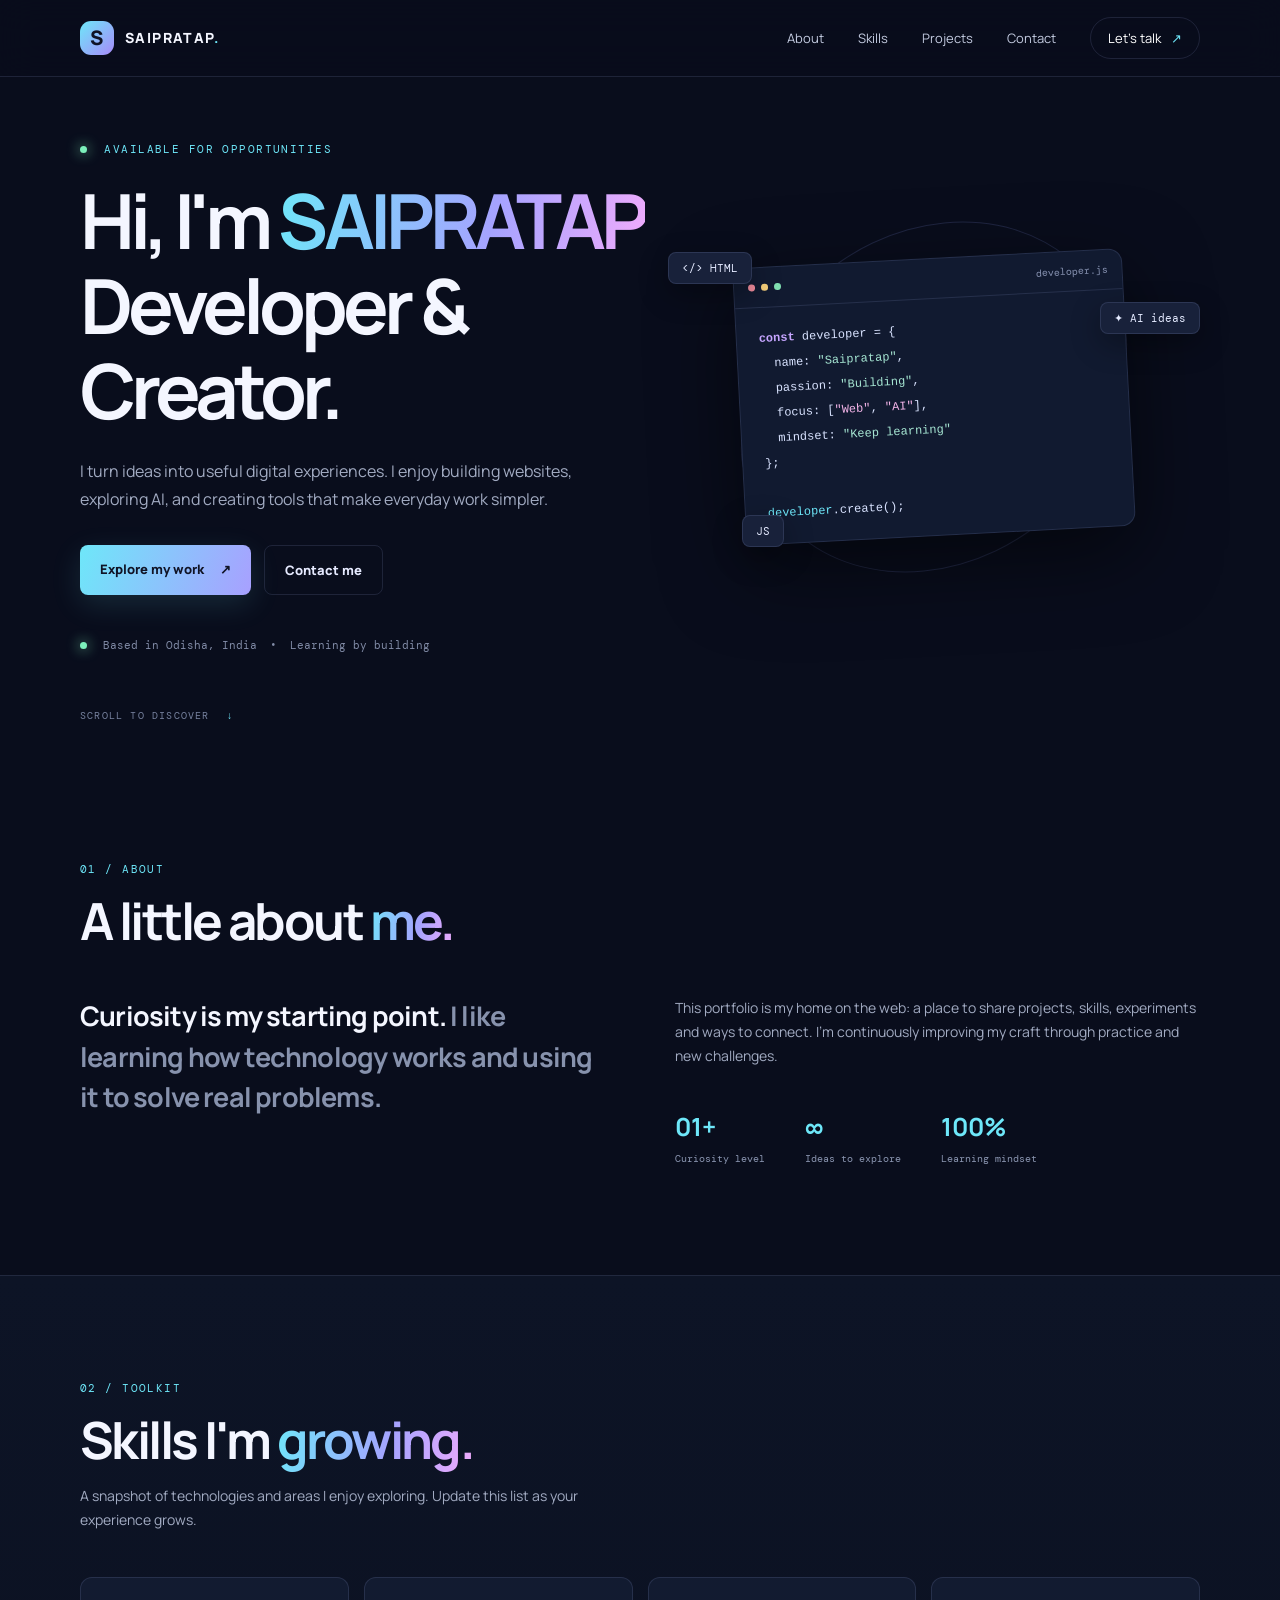
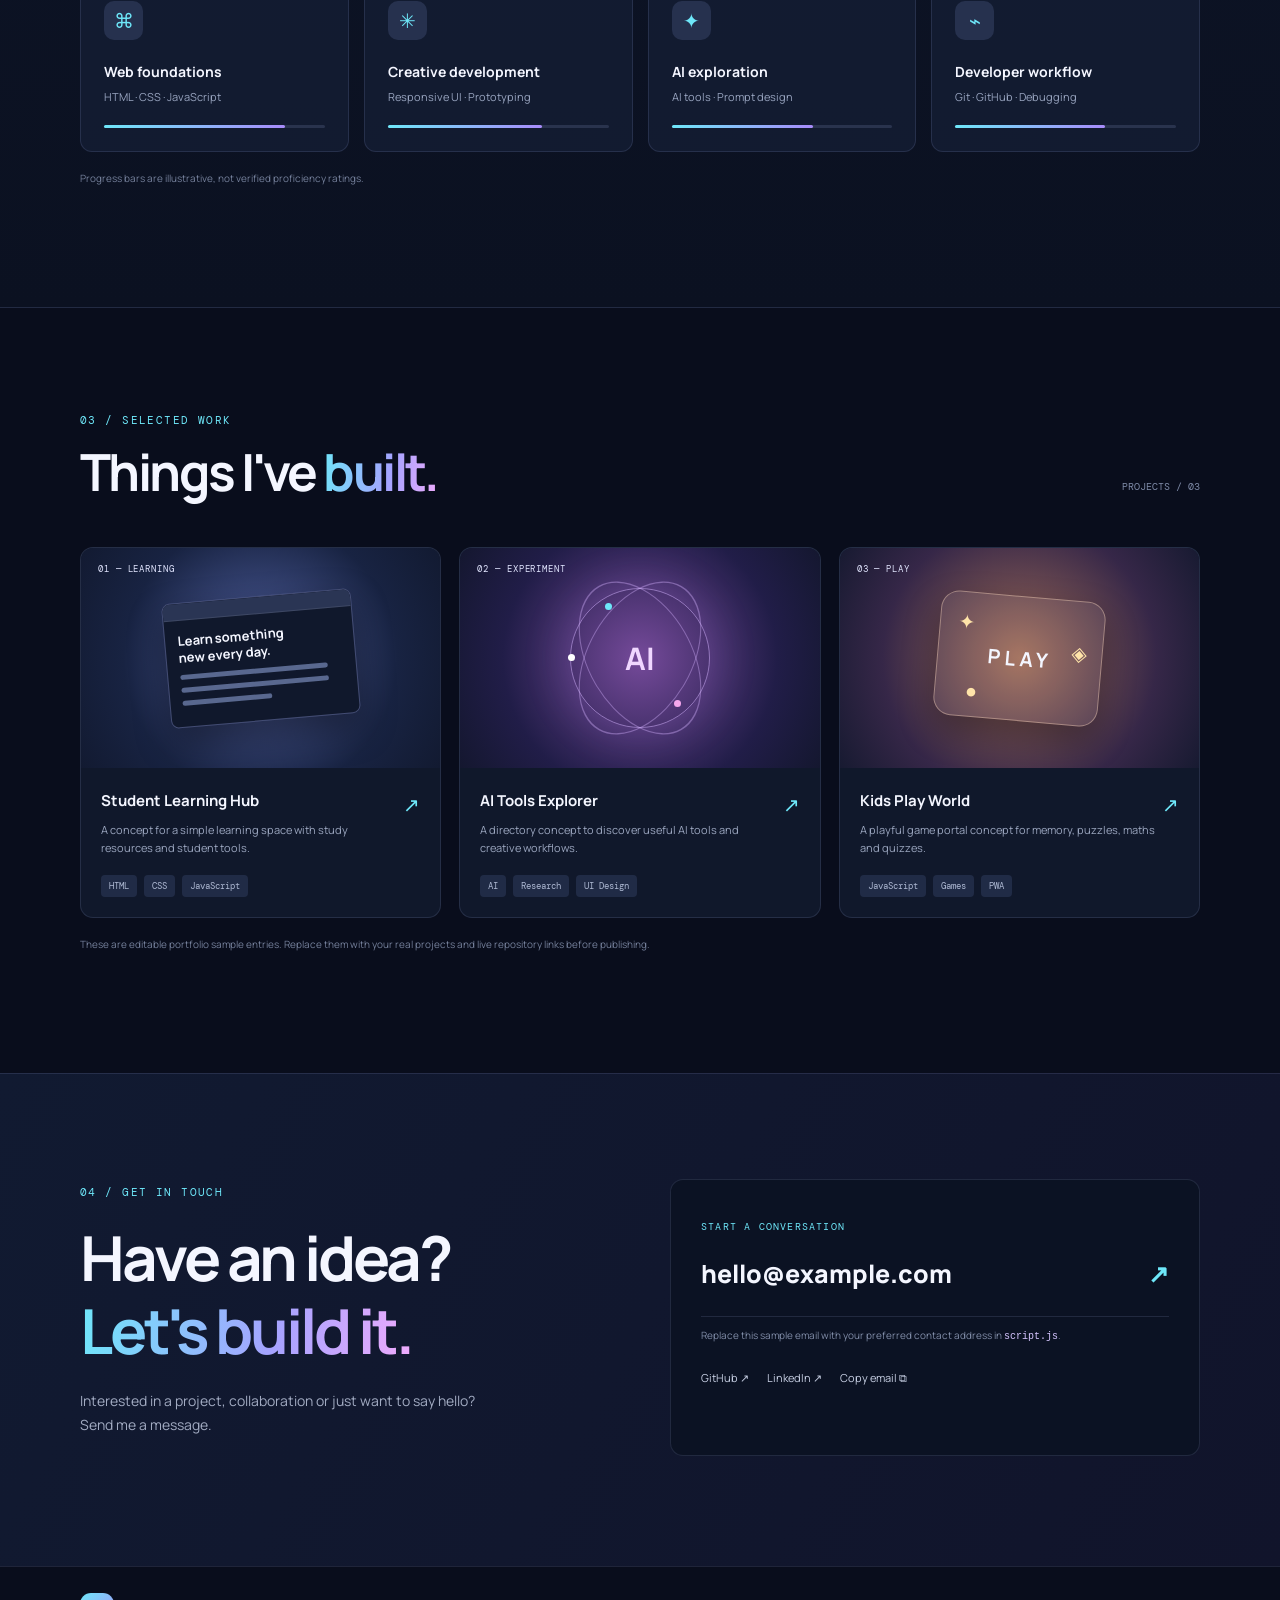
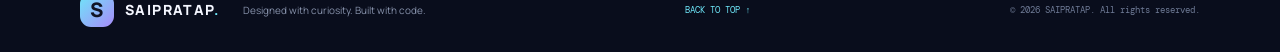
<file: index.html>
<!doctype html>
<html lang="en">
<head>
  <meta charset="utf-8">
  <meta name="viewport" content="width=device-width, initial-scale=1">
  <meta name="theme-color" content="#090d1c">
  <meta name="description" content="SAIPRATAP — developer portfolio, projects, skills and contact.">
  <title>SAIPRATAP | Developer Portfolio</title>
  <link rel="icon" href="assets/icon.svg" type="image/svg+xml">
  <link rel="manifest" href="manifest.webmanifest">
  <link rel="stylesheet" href="styles.css">
</head>
<body>
  <a class="skip-link" href="#main">Skip to content</a>
  <header class="site-header">
    <nav class="nav wrap" aria-label="Main navigation">
      <a class="brand" href="#home" aria-label="SAIPRATAP home"><span class="brand-mark">S</span><span>SAIPRATAP<span class="brand-dot">.</span></span></a>
      <button class="menu-toggle" id="menuToggle" aria-label="Open navigation" aria-expanded="false" aria-controls="navLinks"><span></span><span></span><span></span></button>
      <div class="nav-links" id="navLinks">
        <a href="#about">About</a><a href="#skills">Skills</a><a href="#projects">Projects</a><a href="#contact">Contact</a>
        <a class="nav-cta" href="#contact">Let's talk <span aria-hidden="true">↗</span></a>
      </div>
    </nav>
  </header>

  <main id="main">
    <section class="hero wrap" id="home">
      <div class="hero-copy">
        <p class="eyebrow"><span class="pulse"></span> AVAILABLE FOR OPPORTUNITIES</p>
        <h1>Hi, I'm <span class="gradient-text">SAIPRATAP</span><br>Developer &amp; Creator.</h1>
        <p class="hero-lead">I turn ideas into useful digital experiences. I enjoy building websites, exploring AI, and creating tools that make everyday work simpler.</p>
        <div class="hero-actions"><a class="button primary" href="#projects">Explore my work <span>↗</span></a><a class="button secondary" href="#contact">Contact me</a></div>
        <div class="hero-meta"><span><i class="meta-dot"></i> Based in Odisha, India</span><span>•</span><span>Learning by building</span></div>
      </div>
      <div class="hero-art" aria-label="Decorative developer illustration">
        <div class="orbit orbit-one"></div><div class="orbit orbit-two"></div>
        <div class="code-card"><div class="code-top"><span></span><span></span><span></span><small>developer.js</small></div><pre><code><b>const</b> developer = {
  name: <em>"Saipratap"</em>,
  passion: <em>"Building"</em>,
  focus: [<i>"Web"</i>, <i>"AI"</i>],
  mindset: <em>"Keep learning"</em>
};

<span class="code-purple">developer</span>.create();</code></pre></div>
        <div class="float-chip chip-html"> &lt;/&gt; HTML</div><div class="float-chip chip-ai">✦ AI ideas</div><div class="float-chip chip-js">JS</div>
      </div>
      <a class="scroll-cue" href="#about">SCROLL TO DISCOVER <span>↓</span></a>
    </section>

    <section class="section wrap" id="about">
      <div class="section-heading"><p class="eyebrow">01 / ABOUT</p><h2>A little about <span class="gradient-text">me.</span></h2></div>
      <div class="about-grid"><div class="about-intro"><p class="large-copy">Curiosity is my starting point. <span class="muted">I like learning how technology works and using it to solve real problems.</span></p></div>
        <div class="about-detail"><p>This portfolio is my home on the web: a place to share projects, skills, experiments and ways to connect. I'm continuously improving my craft through practice and new challenges.</p><div class="stats"><div><strong>01+</strong><span>Curiosity level</span></div><div><strong>∞</strong><span>Ideas to explore</span></div><div><strong>100%</strong><span>Learning mindset</span></div></div></div></div>
    </section>

    <section class="section section-alt" id="skills"><div class="wrap">
      <div class="section-heading"><p class="eyebrow">02 / TOOLKIT</p><h2>Skills I'm <span class="gradient-text">growing.</span></h2><p class="section-subtitle">A snapshot of technologies and areas I enjoy exploring. Update this list as your experience grows.</p></div>
      <div class="skill-grid">
        <article class="skill-card"><div class="skill-icon">⌘</div><h3>Web foundations</h3><p>HTML · CSS · JavaScript</p><div class="skill-line"><span style="width:82%"></span></div></article>
        <article class="skill-card"><div class="skill-icon">✳</div><h3>Creative development</h3><p>Responsive UI · Prototyping</p><div class="skill-line"><span style="width:70%"></span></div></article>
        <article class="skill-card"><div class="skill-icon">✦</div><h3>AI exploration</h3><p>AI tools · Prompt design</p><div class="skill-line"><span style="width:64%"></span></div></article>
        <article class="skill-card"><div class="skill-icon">⌁</div><h3>Developer workflow</h3><p>Git · GitHub · Debugging</p><div class="skill-line"><span style="width:68%"></span></div></article>
      </div>
      <p class="fine-print">Progress bars are illustrative, not verified proficiency ratings.</p>
    </div></section>

    <section class="section wrap" id="projects">
      <div class="section-heading heading-row"><div><p class="eyebrow">03 / SELECTED WORK</p><h2>Things I've <span class="gradient-text">built.</span></h2></div><span class="project-count">PROJECTS / 03</span></div>
      <div class="project-grid">
        <article class="project-card"><div class="project-visual visual-one"><span class="visual-label">01 — LEARNING</span><div class="mock-window"><div class="mock-bar"></div><div class="mock-content"><b>Learn something<br>new every day.</b><span></span><span></span><span class="short"></span></div></div></div><div class="project-info"><div><h3>Student Learning Hub</h3><p>A concept for a simple learning space with study resources and student tools.</p></div><span class="project-arrow">↗</span><div class="tags"><span>HTML</span><span>CSS</span><span>JavaScript</span></div></div></article>
        <article class="project-card"><div class="project-visual visual-two"><span class="visual-label">02 — EXPERIMENT</span><div class="orbital"><i></i><i></i><i></i><b>AI</b></div></div><div class="project-info"><div><h3>AI Tools Explorer</h3><p>A directory concept to discover useful AI tools and creative workflows.</p></div><span class="project-arrow">↗</span><div class="tags"><span>AI</span><span>Research</span><span>UI Design</span></div></div></article>
        <article class="project-card"><div class="project-visual visual-three"><span class="visual-label">03 — PLAY</span><div class="game-shape"><span>✦</span><span>◈</span><span>●</span><b>PLAY</b></div></div><div class="project-info"><div><h3>Kids Play World</h3><p>A playful game portal concept for memory, puzzles, maths and quizzes.</p></div><span class="project-arrow">↗</span><div class="tags"><span>JavaScript</span><span>Games</span><span>PWA</span></div></div></article>
      </div>
      <p class="fine-print">These are editable portfolio sample entries. Replace them with your real projects and live repository links before publishing.</p>
    </section>

    <section class="section contact-section" id="contact"><div class="wrap contact-wrap"><div><p class="eyebrow">04 / GET IN TOUCH</p><h2>Have an idea?<br><span class="gradient-text">Let's build it.</span></h2><p class="contact-copy">Interested in a project, collaboration or just want to say hello? Send me a message.</p></div>
      <div class="contact-card"><p class="contact-label">START A CONVERSATION</p><a class="email-link" id="emailLink" href="mailto:hello@example.com">hello@example.com <span>↗</span></a><p class="contact-hint">Replace this sample email with your preferred contact address in <code>script.js</code>.</p><div class="social-links"><a href="https://github.com/" target="_blank" rel="noopener noreferrer">GitHub ↗</a><a href="https://www.linkedin.com/" target="_blank" rel="noopener noreferrer">LinkedIn ↗</a><button id="copyEmail" type="button">Copy email ⧉</button></div><p class="copy-status" id="copyStatus" role="status" aria-live="polite"></p></div>
    </div></section>
  </main>

  <footer class="footer"><div class="wrap footer-inner"><a class="brand" href="#home"><span class="brand-mark">S</span><span>SAIPRATAP<span class="brand-dot">.</span></span></a><p>Designed with curiosity. Built with code.</p><a href="#home" class="back-top">BACK TO TOP ↑</a><small>© <span id="year"></span> SAIPRATAP. All rights reserved.</small></div></footer>
  <script src="script.js" defer></script>
</body>
</html>
</file>
<file: styles.css>
@import url('https://fonts.googleapis.com/css2?family=DM+Mono:wght@400;500&family=Manrope:wght@400;500;600;700;800&display=swap');
:root{--bg:#090d1c;--panel:#11182b;--panel2:#0d1426;--text:#f4f6ff;--muted:#a2abc2;--line:rgba(180,195,255,.13);--cyan:#6ee7f9;--purple:#a78bfa;--pink:#f0abfc;--mono:'DM Mono',monospace;--sans:'Manrope',Arial,sans-serif}
*{box-sizing:border-box}html{scroll-behavior:smooth;scroll-padding-top:90px}body{margin:0;background:var(--bg);color:var(--text);font-family:var(--sans);line-height:1.7}a{color:inherit;text-decoration:none}button{font:inherit}.wrap{width:min(1120px,calc(100% - 48px));margin-inline:auto}.skip-link{position:absolute;left:-999px;top:8px;background:white;color:#111;padding:10px;z-index:99}.skip-link:focus{left:8px}
.site-header{position:sticky;top:0;z-index:20;background:rgba(9,13,28,.84);backdrop-filter:blur(18px);border-bottom:1px solid var(--line)}.nav{height:76px;display:flex;align-items:center;justify-content:space-between}.brand{display:flex;align-items:center;gap:11px;font-weight:800;letter-spacing:.1em;font-size:14px}.brand-mark{width:34px;height:34px;border-radius:11px;display:grid;place-items:center;background:linear-gradient(135deg,var(--cyan),var(--purple));color:#101426;font-size:20px;font-weight:800}.brand-dot{color:var(--cyan)}.nav-links{display:flex;align-items:center;gap:34px;color:#c3cbe0;font-size:13px}.nav-links a:hover,.social-links a:hover{color:var(--cyan)}.nav-cta{border:1px solid var(--line);border-radius:30px;padding:9px 17px;color:white}.nav-cta span{color:var(--cyan);margin-left:7px}.menu-toggle{display:none;background:none;border:0;color:white}
.hero{min-height:680px;display:grid;grid-template-columns:1.05fr .95fr;align-items:center;position:relative;padding-top:60px;padding-bottom:100px}.eyebrow{font:11px var(--mono);letter-spacing:.13em;color:var(--cyan);margin:0 0 22px}.pulse,.meta-dot{display:inline-block;width:7px;height:7px;border-radius:50%;background:#7cf0bb;margin-right:9px;box-shadow:0 0 13px #7cf0bb}.hero h1{font-size:clamp(44px,6vw,76px);letter-spacing:-.065em;line-height:1.12;margin:0 0 25px}.gradient-text{background:linear-gradient(100deg,var(--cyan),#a5a3ff 58%,var(--pink));-webkit-background-clip:text;background-clip:text;color:transparent}.hero-lead{max-width:540px;color:var(--muted);font-size:16px}.hero-actions{display:flex;gap:13px;margin-top:32px}.button{padding:13px 20px;border-radius:8px;font-size:13px;font-weight:800;transition:transform .2s,box-shadow .2s}.button:hover{transform:translateY(-3px)}.button.primary{background:linear-gradient(110deg,var(--cyan),#a8a0ff);color:#101426;box-shadow:0 9px 30px #6ee7f922}.button.primary span{margin-left:13px}.button.secondary{border:1px solid var(--line);color:#e6eaff}.hero-meta{display:flex;gap:13px;align-items:center;color:#818ba6;font:11px var(--mono);margin-top:43px}.hero-art{height:390px;position:relative;display:grid;place-items:center}.orbit{position:absolute;border:1px solid rgba(145,160,255,.16);border-radius:50%;transform:rotate(-25deg)}.orbit-one{width:410px;height:250px}.orbit-two{width:330px;height:390px;transform:rotate(55deg)}.code-card{position:relative;z-index:2;width:min(390px,90%);background:#111a30;border:1px solid #7382b333;border-radius:14px;box-shadow:0 25px 80px #0008;overflow:hidden;transform:rotate(-3deg)}.code-top{height:40px;border-bottom:1px solid var(--line);display:flex;align-items:center;gap:6px;padding:0 14px}.code-top>span{width:7px;height:7px;border-radius:50%;background:#f08c9c}.code-top>span:nth-child(2){background:#f6cf7a}.code-top>span:nth-child(3){background:#80dfb1}.code-top small{margin-left:auto;color:#8792b1;font:10px var(--mono)}pre{padding:18px 22px;margin:0;overflow:auto;color:#d9e3ff;font:12px/2 var(--mono)}pre b{color:#c6a5ff}pre em{color:#a6e6d3;font-style:normal}pre i{color:#f4b5e9;font-style:normal}.code-purple{color:var(--cyan)}.float-chip{position:absolute;z-index:3;padding:8px 13px;border:1px solid var(--line);border-radius:8px;background:#18213a;color:#e4eaff;font:11px var(--mono);box-shadow:0 10px 30px #0005}.chip-html{top:50px;left:0}.chip-ai{right:0;top:100px}.chip-js{bottom:45px;left:14%}.scroll-cue{position:absolute;bottom:35px;left:0;font:10px var(--mono);letter-spacing:.12em;color:#77829f}.scroll-cue span{color:var(--cyan);margin-left:10px}
.section{padding-top:105px;padding-bottom:110px}.section-heading{margin-bottom:46px}.section-heading h2,.contact-wrap h2{font-size:clamp(34px,4vw,52px);line-height:1.18;letter-spacing:-.05em;margin:0}.section-heading .eyebrow{margin-bottom:14px}.about-grid{display:grid;grid-template-columns:1fr 1fr;gap:70px}.large-copy{font-size:27px;line-height:1.5;font-weight:700;margin:0;letter-spacing:-.03em}.muted{color:#8792ad}.about-detail>p,.section-subtitle{color:var(--muted);font-size:14px;margin-top:0}.stats{display:flex;gap:40px;margin-top:38px}.stats div{display:grid;gap:4px}.stats strong{font-size:25px;color:var(--cyan)}.stats span{font:10px var(--mono);color:#8c97b2}.section-alt{background:linear-gradient(180deg,#0d1426,#0b1121);border-block:1px solid var(--line)}.section-subtitle{max-width:560px;margin-top:14px}.skill-grid{display:grid;grid-template-columns:repeat(4,1fr);gap:15px}.skill-card{padding:23px;background:rgba(21,31,54,.72);border:1px solid var(--line);border-radius:12px}.skill-icon{width:39px;height:39px;display:grid;place-items:center;border-radius:10px;background:#26314e;color:var(--cyan);font-size:20px}.skill-card h3{font-size:14px;margin:20px 0 4px}.skill-card p{font-size:11px;color:#98a4bf;margin:0 0 18px}.skill-line{height:3px;background:#29334d;border-radius:4px}.skill-line span{height:100%;display:block;background:linear-gradient(90deg,var(--cyan),var(--purple));border-radius:4px}.fine-print{font-size:10px;color:#75809b;margin-top:18px}.heading-row{display:flex;align-items:end;justify-content:space-between}.project-count{font:10px var(--mono);color:#7f8ba8;padding-bottom:8px}.project-grid{display:grid;grid-template-columns:repeat(3,1fr);gap:18px}.project-card{border:1px solid var(--line);border-radius:13px;overflow:hidden;background:#10182b;transition:transform .25s,border-color .25s}.project-card:hover{transform:translateY(-6px);border-color:#8291d866}.project-visual{height:220px;position:relative;display:grid;place-items:center;overflow:hidden}.visual-one{background:radial-gradient(circle at 50% 50%,#5363a5,#182342 65%,#121a31)}.visual-two{background:radial-gradient(circle at 50% 50%,#754a9a,#211d48 65%,#14172f)}.visual-three{background:radial-gradient(circle at 50% 50%,#a06c58,#362748 65%,#171a31)}.visual-label{position:absolute;top:15px;left:17px;font:9px var(--mono);letter-spacing:.1em;color:#e2e6ff}.mock-window{width:190px;height:125px;background:#10182c;border:1px solid #a8b4ff55;border-radius:8px;box-shadow:0 15px 35px #0006;transform:rotate(-5deg);overflow:hidden}.mock-bar{height:17px;background:#2a3554;border-bottom:1px solid #ffffff18}.mock-content{padding:12px}.mock-content b{font-size:13px;line-height:1.3;display:block}.mock-content span{display:block;height:5px;width:90%;background:#59688f;border-radius:5px;margin-top:8px}.mock-content span.short{width:55%}.orbital{width:140px;height:140px;border:1px solid #d5b2ff88;border-radius:50%;display:grid;place-items:center;position:relative;box-shadow:0 0 50px #c38aff33}.orbital:before,.orbital:after{content:"";position:absolute;inset:17px;border:1px solid #d5b2ff66;border-radius:50%;transform:rotate(60deg) scaleX(1.6)}.orbital:after{transform:rotate(-60deg) scaleX(1.6)}.orbital b{font-size:31px;color:#f0d7ff}.orbital i{position:absolute;width:7px;height:7px;border-radius:50%;background:var(--cyan);top:14px;left:34px}.orbital i:nth-child(2){top:auto;left:auto;bottom:20px;right:28px;background:#f5a8ed}.orbital i:nth-child(3){top:65px;left:-3px;background:#fff}.game-shape{width:165px;height:125px;border:1px solid #ffdcbd66;border-radius:18px;background:#ffffff12;display:grid;place-items:center;transform:rotate(5deg);box-shadow:0 15px 35px #0005}.game-shape b{font-size:20px;letter-spacing:.2em}.game-shape span{position:absolute;font-size:20px;color:#ffe4a9}.game-shape span:first-child{top:12px;left:18px}.game-shape span:nth-child(2){right:15px;top:35px}.game-shape span:nth-child(3){bottom:8px;left:30px}.project-info{padding:20px;display:grid;grid-template-columns:1fr auto;gap:5px}.project-info h3{font-size:15px;margin:0 0 7px}.project-info p{font-size:11px;color:#9ba6bf;margin:0;line-height:1.7}.project-arrow{color:var(--cyan);font-size:20px}.tags{grid-column:1/-1;display:flex;gap:7px;margin-top:12px;flex-wrap:wrap}.tags span{font:9px var(--mono);color:#aeb9d3;background:#202b46;padding:5px 8px;border-radius:4px}
.contact-section{background:linear-gradient(120deg,#111a31,#11142b);border-top:1px solid var(--line)}.contact-wrap{display:grid;grid-template-columns:1fr 1fr;align-items:center;gap:60px}.contact-wrap h2{font-size:clamp(42px,5vw,62px)}.contact-copy{max-width:400px;color:var(--muted);font-size:14px;margin-top:22px}.contact-card{padding:30px;background:#0b1223;border:1px solid var(--line);border-radius:13px}.contact-label{font:10px var(--mono);color:var(--cyan);letter-spacing:.12em}.email-link{font-size:clamp(18px,2.5vw,25px);font-weight:800;display:flex;justify-content:space-between;border-bottom:1px solid var(--line);padding:10px 0 20px}.email-link span{color:var(--cyan)}.contact-hint{font-size:10px;color:#818da8}.contact-hint code{color:#d6c5ff}.social-links{display:flex;gap:18px;flex-wrap:wrap;margin-top:24px;font-size:11px;color:#c8d0e4}.social-links button{background:none;border:0;padding:0;color:inherit;cursor:pointer}.social-links button:hover{color:var(--cyan)}.copy-status{min-height:18px;font-size:10px;color:var(--cyan)}.footer{border-top:1px solid var(--line);padding:26px 0}.footer-inner{display:flex;align-items:center;gap:24px;flex-wrap:wrap}.footer p{font-size:10px;color:#8792ab;margin:0}.footer small{margin-left:auto;color:#6f7b96;font:9px var(--mono)}.back-top{font:9px var(--mono);color:var(--cyan);margin-left:auto}.footer small+.back-top{margin-left:0}
@media(max-width:850px){.hero{grid-template-columns:1fr;padding-top:90px;gap:10px}.hero-art{height:330px;max-width:540px;width:100%;margin:auto}.hero{padding-bottom:95px}.skill-grid{grid-template-columns:repeat(2,1fr)}.project-grid{grid-template-columns:1fr 1fr}.project-card:last-child{grid-column:1/-1}.about-grid{gap:35px}.contact-wrap{gap:30px}}
@media(max-width:620px){.wrap{width:min(100% - 34px,1120px)}.nav{height:66px}.menu-toggle{display:grid;gap:5px;padding:10px}.menu-toggle span{display:block;width:22px;height:2px;background:#e9edff;border-radius:2px}.nav-links{display:none;position:absolute;top:66px;left:0;right:0;background:#0d1426;padding:20px 24px 25px;border-bottom:1px solid var(--line);flex-direction:column;align-items:flex-start;gap:20px}.nav-links.open{display:flex}.hero{min-height:auto;padding-top:76px;padding-bottom:100px}.hero h1{font-size:clamp(42px,12vw,62px)}.hero-lead{font-size:14px}.hero-meta{font-size:9px;gap:8px;flex-wrap:wrap}.hero-art{height:280px}.orbit-one{width:300px;height:190px}.orbit-two{width:250px;height:300px}.code-card{width:90%}pre{font-size:10px;padding:13px}.chip-html{left:-2px;top:25px}.chip-ai{right:-2px;top:65px}.chip-js{bottom:22px}.section{padding-top:75px;padding-bottom:80px}.about-grid,.contact-wrap{grid-template-columns:1fr;gap:28px}.large-copy{font-size:23px}.stats{gap:24px}.stats strong{font-size:22px}.skill-grid{gap:10px}.skill-card{padding:16px}.skill-card h3{font-size:12px}.skill-card p{font-size:10px}.project-grid{grid-template-columns:1fr}.project-card:last-child{grid-column:auto}.project-visual{height:200px}.heading-row{align-items:start;gap:10px}.project-count{font-size:8px}.contact-card{padding:22px}.footer-inner{gap:15px}.footer p{width:100%;order:3}.footer small{margin-left:0}.back-top{margin-left:auto}}
@media(prefers-reduced-motion:reduce){html{scroll-behavior:auto}*,*:before,*:after{transition:none!important;animation:none!important}}
</file>
